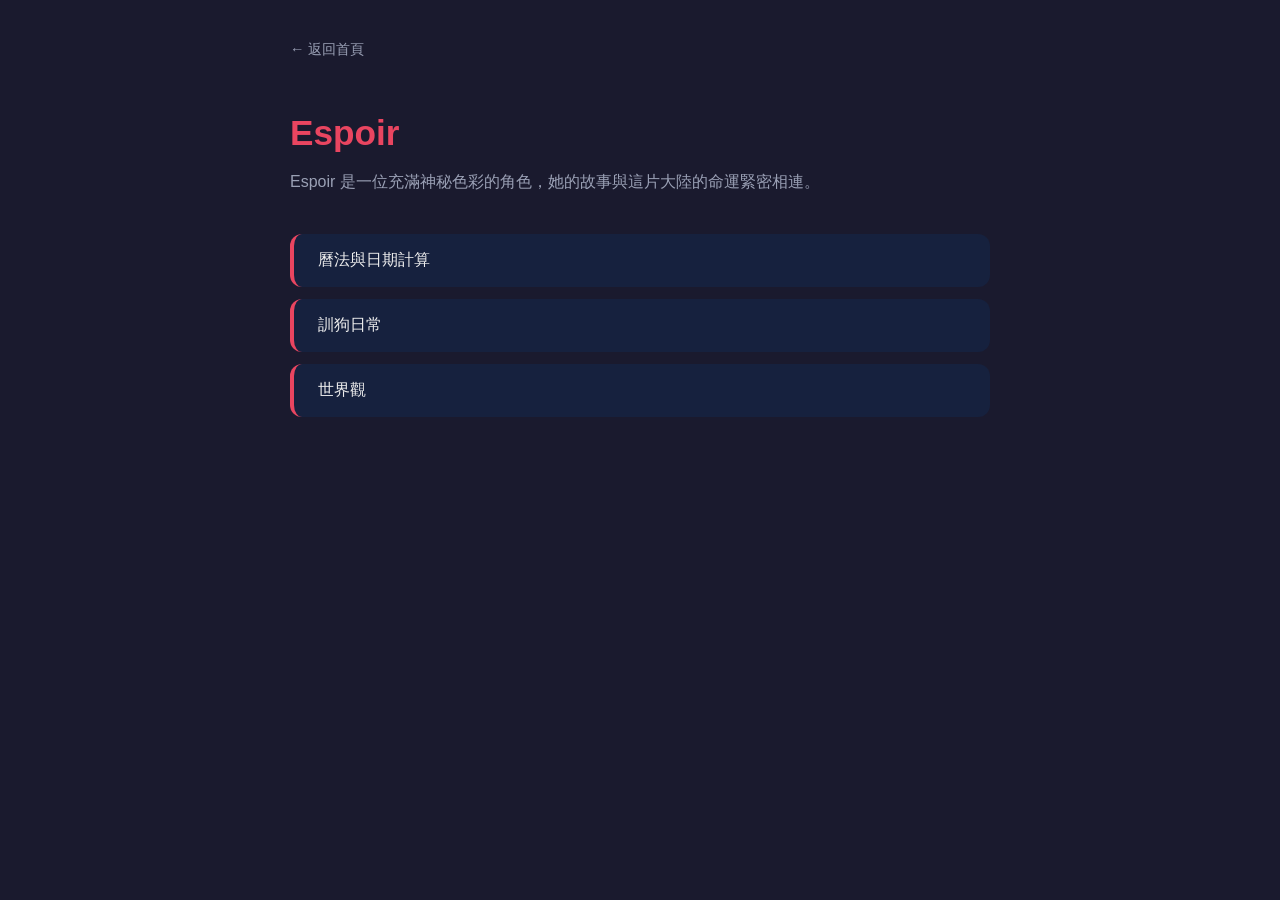
<file: character-espoir.html>
<!DOCTYPE html>
<html lang="zh-Hant">
<head>
  <meta charset="UTF-8">
  <meta name="viewport" content="width=device-width, initial-scale=1.0">
  <title>Espoir｜沉降</title>
  <style>
    body {
      margin: 0;
      font-family: "Microsoft JhengHei", sans-serif;
      background-color: #1a1a2e;
      color: #eee;
      padding: 40px 20px;
      max-width: 700px;
      margin: 0 auto;
    }
    .back {
      display: inline-block;
      color: #9aa0b5;
      text-decoration: none;
      margin-bottom: 30px;
      font-size: 0.9em;
    }
    .back:hover {
      color: #e94560;
    }
    h1 {
      color: #e94560;
      font-size: 2.2em;
      margin-bottom: 10px;
    }
    .desc {
      color: #9aa0b5;
      margin-bottom: 40px;
      line-height: 1.6;
    }
    .item-list a {
      display: block;
      background-color: #16213e;
      color: #eee;
      text-decoration: none;
      padding: 16px 24px;
      margin-bottom: 12px;
      border-radius: 12px;
      border-left: 4px solid #e94560;
      transition: background-color 0.2s;
    }
    .item-list a:hover {
      background-color: #1f2b4d;
    }
  </style>
</head>
<body>

  <a href="index.html" class="back">← 返回首頁</a>

  <h1>Espoir</h1>
  <p class="desc">Espoir 是一位充滿神秘色彩的角色，她的故事與這片大陸的命運緊密相連。</p>

  <div class="item-list">
  <a href="lore-calendar.html">曆法與日期計算</a>
  <a href="Espoir-side01.html">訓狗日常</a>
  <a href="lore-world.html">世界觀</a>
</div>

</body>
</html>
</file>
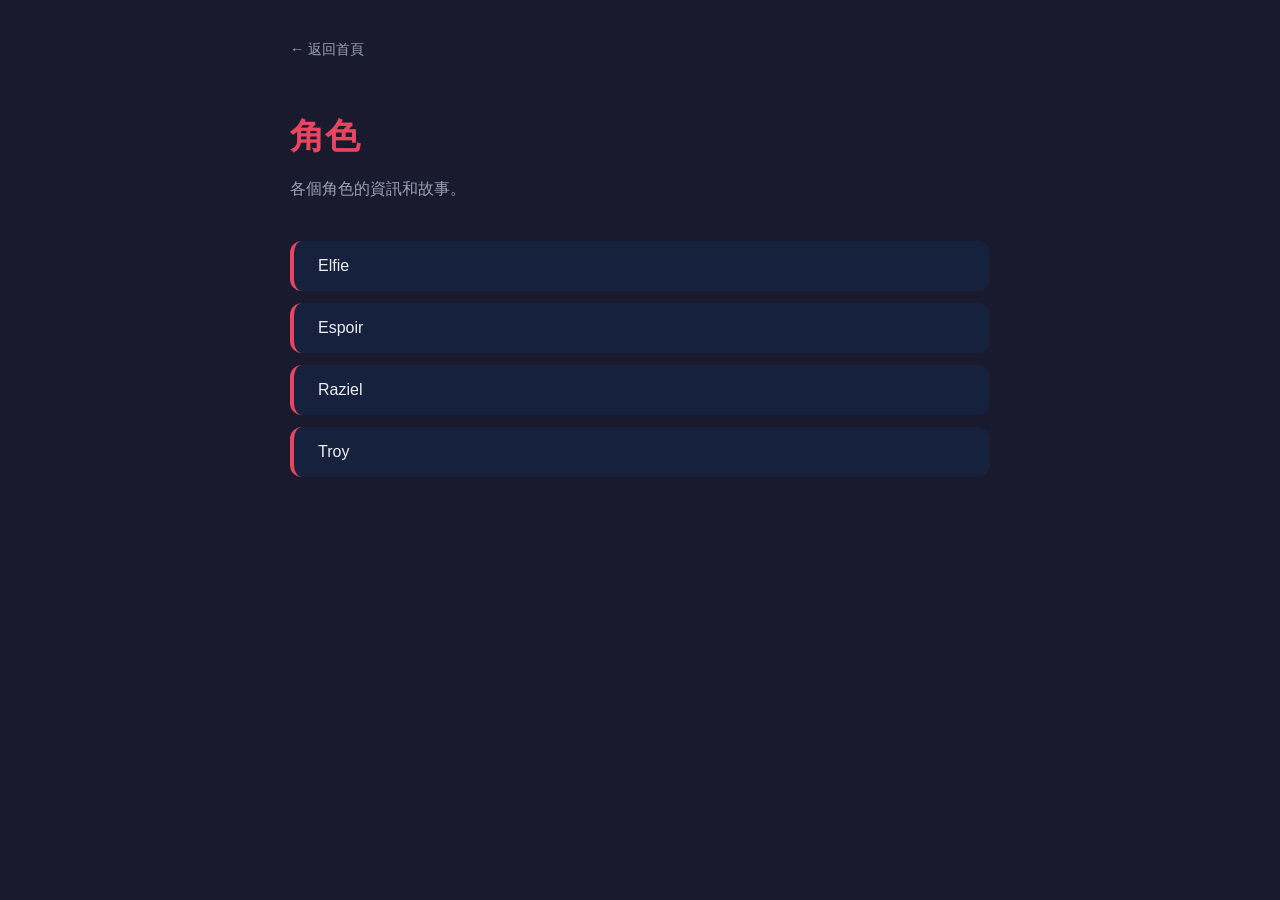
<file: characters.html>
<!DOCTYPE html>
<html lang="zh-Hant">
<head>
  <meta charset="UTF-8">
  <meta name="viewport" content="width=device-width, initial-scale=1.0">
  <title>角色｜沉降</title>
  <style>
    body {
      margin: 0;
      font-family: "Microsoft JhengHei", sans-serif;
      background-color: #1a1a2e;
      color: #eee;
      padding: 40px 20px;
      max-width: 700px;
      margin: 0 auto;
    }
    .back {
      display: inline-block;
      color: #9aa0b5;
      text-decoration: none;
      margin-bottom: 30px;
      font-size: 0.9em;
    }
    .back:hover {
      color: #e94560;
    }
    h1 {
      color: #e94560;
      font-size: 2.2em;
      margin-bottom: 10px;
    }
    .desc {
      color: #9aa0b5;
      margin-bottom: 40px;
      line-height: 1.6;
    }
    .item-list a {
      display: block;
      background-color: #16213e;
      color: #eee;
      text-decoration: none;
      padding: 16px 24px;
      margin-bottom: 12px;
      border-radius: 12px;
      border-left: 4px solid #e94560;
      transition: background-color 0.2s;
    }
    .item-list a:hover {
      background-color: #1f2b4d;
    }
  </style>
</head>
<body>

  <a href="index.html" class="back">← 返回首頁</a>

  <h1>角色</h1>
  <p class="desc">各個角色的資訊和故事。</p>

  <div class="item-list">
  <a href="character-elfie.html">Elfie</a>
  <a href="character-espoir.html">Espoir</a>
  <a href="character-raziel.html">Raziel</a>
  <a href="character-troy.html">Troy</a>
</div>

</body>
</html>
</file>
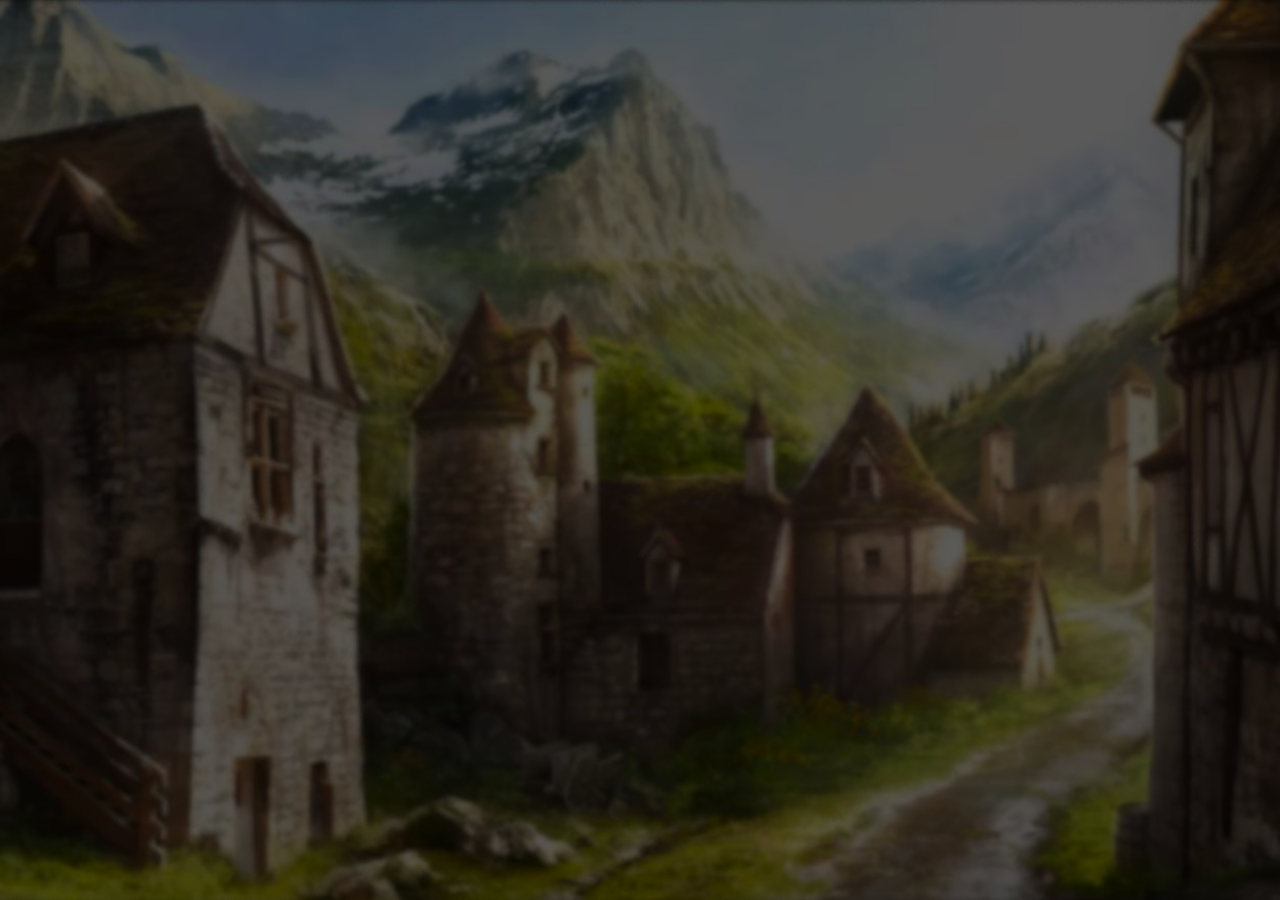
<file: dnd2.html>
<!DOCTYPE html>
<html lang="zh-Hant">
<head>
  <meta charset="UTF-8">
  <meta name="viewport" content="width=device-width, initial-scale=1.0">
  <title>第二章</title>
  <link rel="stylesheet" href="style.css">
</head>
<body>
  <!-- 這裡只放這一章的內容 -->
</body>
</html>
</file>
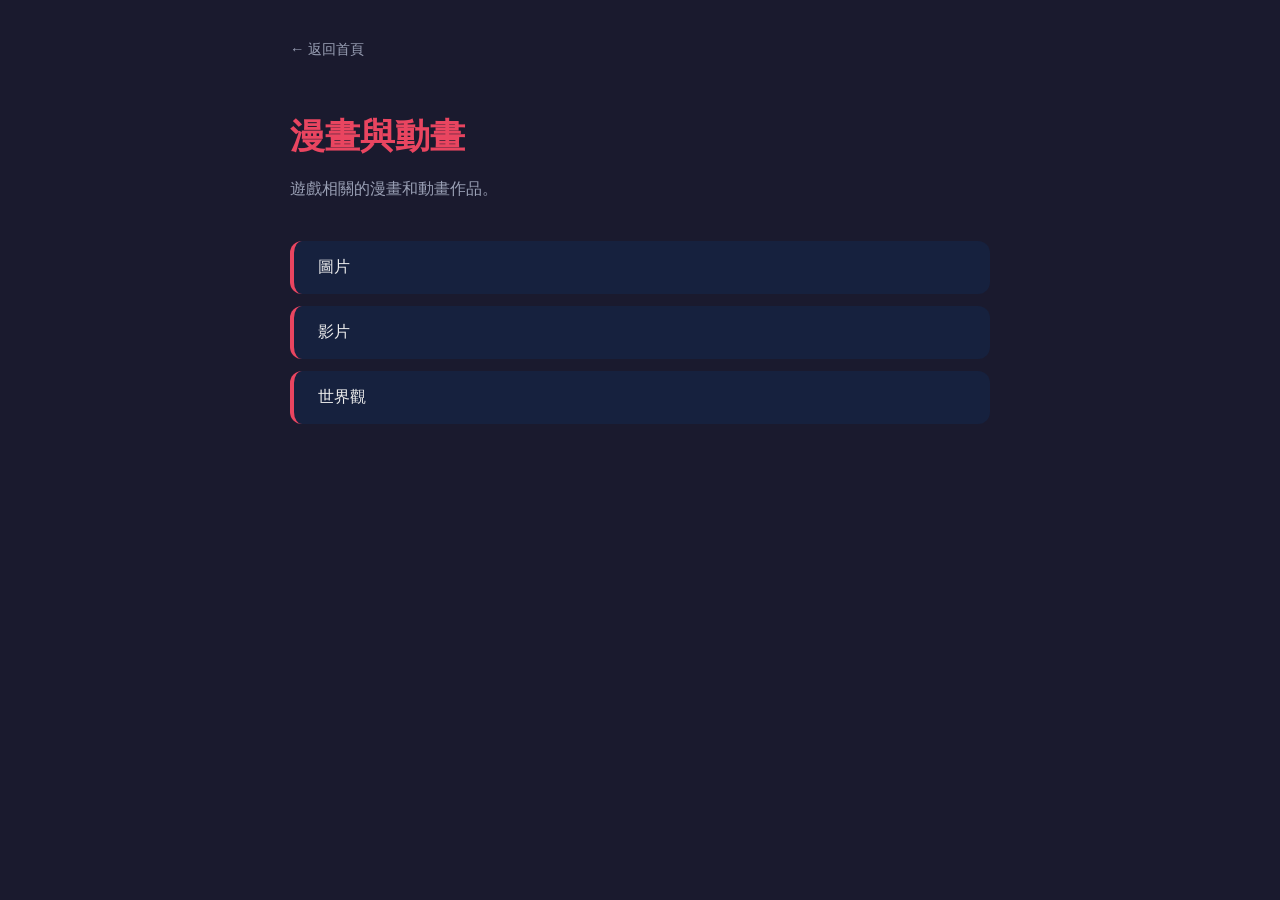
<file: gallery.html>
<!DOCTYPE html>
<html lang="zh-Hant">
<head>
  <meta charset="UTF-8">
  <meta name="viewport" content="width=device-width, initial-scale=1.0">
  <title>漫畫與動畫｜沉降</title>
  <style>
    body {
      margin: 0;
      font-family: "Microsoft JhengHei", sans-serif;
      background-color: #1a1a2e;
      color: #eee;
      padding: 40px 20px;
      max-width: 700px;
      margin: 0 auto;
    }
    .back {
      display: inline-block;
      color: #9aa0b5;
      text-decoration: none;
      margin-bottom: 30px;
      font-size: 0.9em;
    }
    .back:hover {
      color: #e94560;
    }
    h1 {
      color: #e94560;
      font-size: 2.2em;
      margin-bottom: 10px;
    }
    .desc {
      color: #9aa0b5;
      margin-bottom: 40px;
      line-height: 1.6;
    }
    .item-list a {
      display: block;
      background-color: #16213e;
      color: #eee;
      text-decoration: none;
      padding: 16px 24px;
      margin-bottom: 12px;
      border-radius: 12px;
      border-left: 4px solid #e94560;
      transition: background-color 0.2s;
    }
    .item-list a:hover {
      background-color: #1f2b4d;
    }
  </style>
</head>
<body>

  <a href="index.html" class="back">← 返回首頁</a>

  <h1>漫畫與動畫</h1>
  <p class="desc">遊戲相關的漫畫和動畫作品。</p>

  <div class="item-list">
  <a href="lore-calendar.html">圖片</a>
  <a href="lore-festivals.html">影片</a>
  <a href="lore-world.html">世界觀</a>
</div>

</body>
</html>
</file>
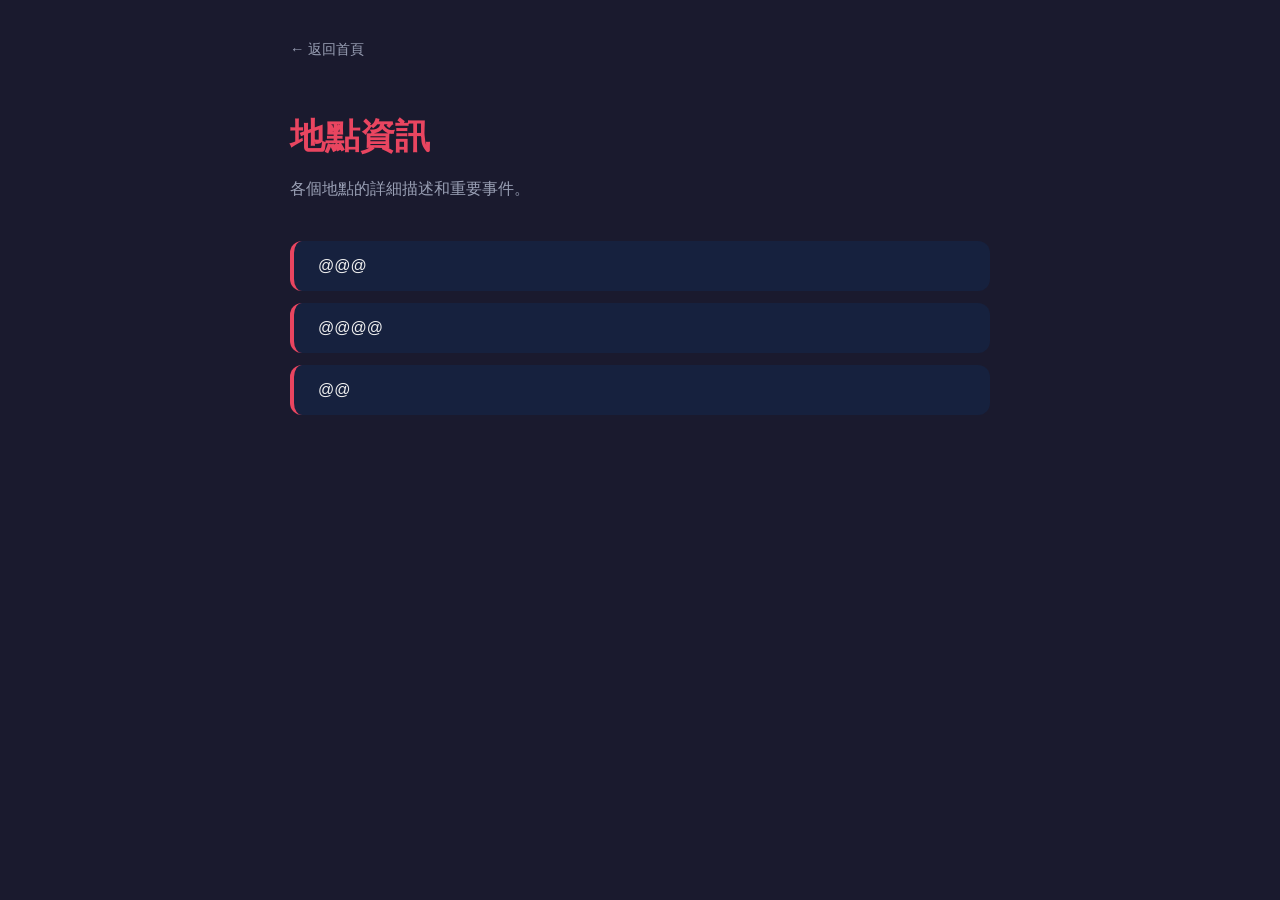
<file: locations.html>
<!DOCTYPE html>
<html lang="zh-Hant">
<head>
  <meta charset="UTF-8">
  <meta name="viewport" content="width=device-width, initial-scale=1.0">
  <title>地點資訊｜沉降</title>
  <style>
    body {
      margin: 0;
      font-family: "Microsoft JhengHei", sans-serif;
      background-color: #1a1a2e;
      color: #eee;
      padding: 40px 20px;
      max-width: 700px;
      margin: 0 auto;
    }
    .back {
      display: inline-block;
      color: #9aa0b5;
      text-decoration: none;
      margin-bottom: 30px;
      font-size: 0.9em;
    }
    .back:hover {
      color: #e94560;
    }
    h1 {
      color: #e94560;
      font-size: 2.2em;
      margin-bottom: 10px;
    }
    .desc {
      color: #9aa0b5;
      margin-bottom: 40px;
      line-height: 1.6;
    }
    .item-list a {
      display: block;
      background-color: #16213e;
      color: #eee;
      text-decoration: none;
      padding: 16px 24px;
      margin-bottom: 12px;
      border-radius: 12px;
      border-left: 4px solid #e94560;
      transition: background-color 0.2s;
    }
    .item-list a:hover {
      background-color: #1f2b4d;
    }
  </style>
</head>
<body>

  <a href="index.html" class="back">← 返回首頁</a>

  <h1>地點資訊</h1>
  <p class="desc">各個地點的詳細描述和重要事件。</p>

  <div class="item-list">
  <a href="lore-calendar.html">@@@</a>
  <a href="lore-festivals.html">@@@@</a>
  <a href="lore-world.html">@@</a>
</div>

</body>
</html>
</file>
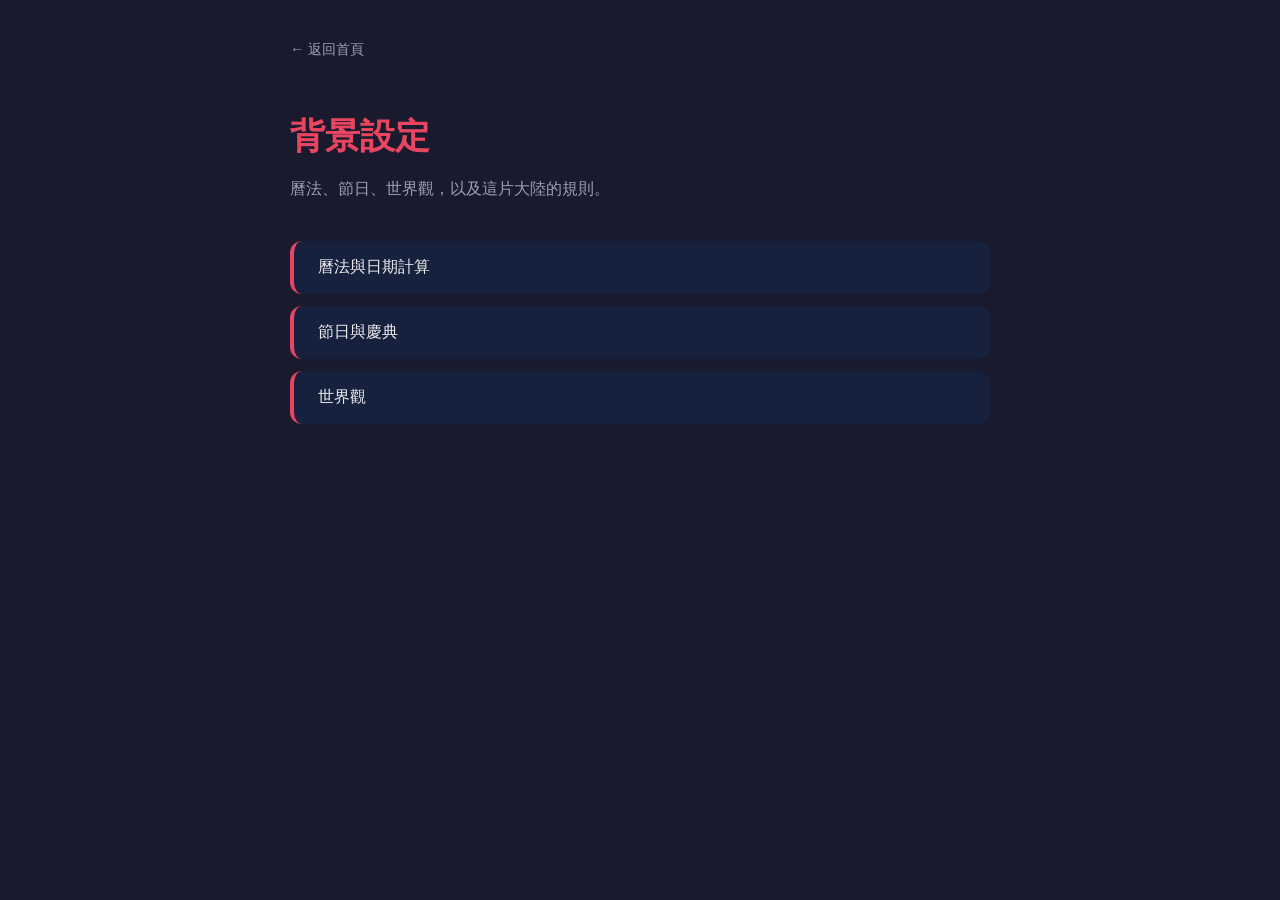
<file: lore.html>
<!DOCTYPE html>
<html lang="zh-Hant">
<head>
  <meta charset="UTF-8">
  <meta name="viewport" content="width=device-width, initial-scale=1.0">
  <title>背景設定｜沉降</title>
  <style>
    body {
      margin: 0;
      font-family: "Microsoft JhengHei", sans-serif;
      background-color: #1a1a2e;
      color: #eee;
      padding: 40px 20px;
      max-width: 700px;
      margin: 0 auto;
    }
    .back {
      display: inline-block;
      color: #9aa0b5;
      text-decoration: none;
      margin-bottom: 30px;
      font-size: 0.9em;
    }
    .back:hover {
      color: #e94560;
    }
    h1 {
      color: #e94560;
      font-size: 2.2em;
      margin-bottom: 10px;
    }
    .desc {
      color: #9aa0b5;
      margin-bottom: 40px;
      line-height: 1.6;
    }
    .item-list a {
      display: block;
      background-color: #16213e;
      color: #eee;
      text-decoration: none;
      padding: 16px 24px;
      margin-bottom: 12px;
      border-radius: 12px;
      border-left: 4px solid #e94560;
      transition: background-color 0.2s;
    }
    .item-list a:hover {
      background-color: #1f2b4d;
    }
  </style>
</head>
<body>

  <a href="index.html" class="back">← 返回首頁</a>

  <h1>背景設定</h1>
  <p class="desc">曆法、節日、世界觀，以及這片大陸的規則。</p>

  <div class="item-list">
    <a href="lore-calendar.html">曆法與日期計算</a>
    <a href="lore-festivals.html">節日與慶典</a>
    <a href="lore-world.html">世界觀</a>
  </div>

</body>
</html>
</file>
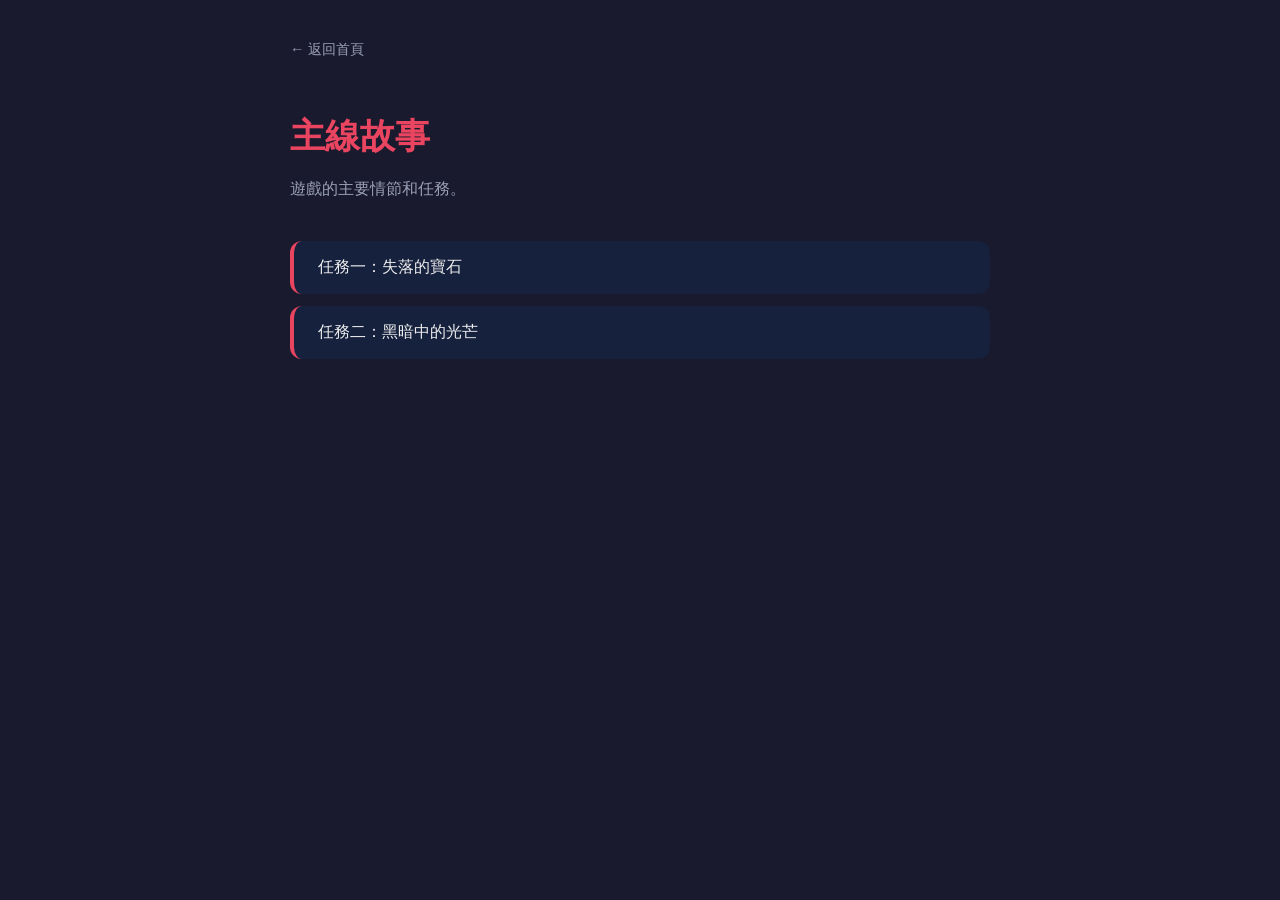
<file: main.html>
<!DOCTYPE html>
<html lang="zh-Hant">
<head>
  <meta charset="UTF-8">
  <meta name="viewport" content="width=device-width, initial-scale=1.0">
  <title>主線故事｜沉降</title>
  <style>
    body {
      margin: 0;
      font-family: "Microsoft JhengHei", sans-serif;
      background-color: #1a1a2e;
      color: #eee;
      padding: 40px 20px;
      max-width: 700px;
      margin: 0 auto;
    }
    .back {
      display: inline-block;
      color: #9aa0b5;
      text-decoration: none;
      margin-bottom: 30px;
      font-size: 0.9em;
    }
    .back:hover {
      color: #e94560;
    }
    h1 {
      color: #e94560;
      font-size: 2.2em;
      margin-bottom: 10px;
    }
    .desc {
      color: #9aa0b5;
      margin-bottom: 40px;
      line-height: 1.6;
    }
    .item-list a {
      display: block;
      background-color: #16213e;
      color: #eee;
      text-decoration: none;
      padding: 16px 24px;
      margin-bottom: 12px;
      border-radius: 12px;
      border-left: 4px solid #e94560;
      transition: background-color 0.2s;
    }
    .item-list a:hover {
      background-color: #1f2b4d;
    }
  </style>
</head>
<body>

  <a href="index.html" class="back">← 返回首頁</a>

  <h1>主線故事</h1>
  <p class="desc">遊戲的主要情節和任務。</p>

  <div class="item-list">
  <a href="quest-1.html">任務一：失落的寶石</a>
  <a href="quest-2.html">任務二：黑暗中的光芒</a>
</div>

</body>
</html>
</file>
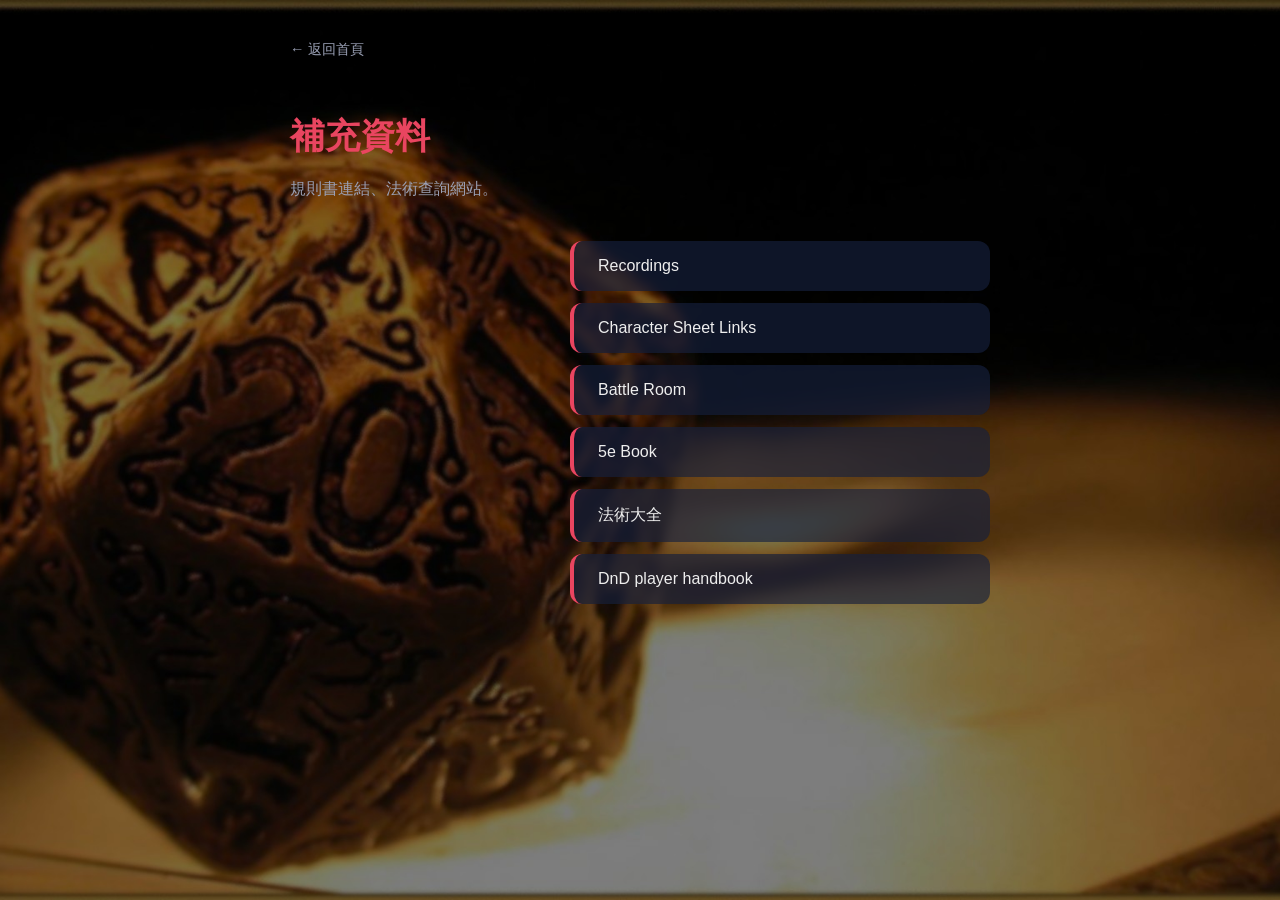
<file: resources.html>
<!DOCTYPE html>
<html lang="zh-Hant">
<head>
  <meta charset="UTF-8">
  <meta name="viewport" content="width=device-width, initial-scale=1.0">
  <title>補充資料｜沉降</title>
  <style>
    body {
      margin: 0;
      font-family: "Microsoft JhengHei", sans-serif;
      background-color: #1a1a2e;
      background-image: url("openbg01.jpg");
      background-size: cover;
      background-position: center;
      background-attachment: fixed;
      color: #eee;
      padding: 40px 20px;
      max-width: 700px;
      margin: 0 auto;
    }
    .back {
      display: inline-block;
      color: #9aa0b5;
      text-decoration: none;
      margin-bottom: 30px;
      font-size: 0.9em;
    }
    .back:hover {
      color: #e94560;
    }
    h1 {
      color: #e94560;
      font-size: 2.2em;
      margin-bottom: 10px;
    }
    .desc {
      color: #9aa0b5;
      margin-bottom: 40px;
      line-height: 1.6;
    }
      .item-list {
    margin-left: auto;
    max-width: 420px;
  }

  .item-list a {
    display: block;
    background-color: rgba(22, 33, 62, 0.65);
    color: #eee;
    text-decoration: none;
    padding: 16px 24px;
    margin-bottom: 12px;
    border-radius: 12px;
    border-left: 4px solid #e94560;
    transition: background-color 0.2s;
    backdrop-filter: blur(4px);
  }

  .item-list a:hover {
    background-color: rgba(31, 43, 77, 0.85);
  }
  </style>
</head>
<body>

  <a href="index.html" class="back">← 返回首頁</a>

  <h1>補充資料</h1>
  <p class="desc">規則書連結、法術查詢網站。</p>

  <div class="item-list">
  <a href="https://drive.google.com/drive/folders/1emVws8-busBF6EQCchSNaBWT-LrE2FnQ?hl=zh-TW" target="_blank">Recordings</a>
  <a href="https://www.dndbeyond.com/characters" target="_blank">Character Sheet Links</a>
  <a href="https://www.owlbear.rodeo/room/m5TS3RVr_l-B/The%20Abuzz%20Noise" target="_blank">Battle Room</a>
  <a href="https://5echm.kagangtuya.top/?page=%E7%8E%A9%E5%AE%B6%E6%89%8B%E5%86%8C2024%2F%E8%A3%85%E5%A4%87%2F%E5%86%92%E9%99%A9%E8%A3%85%E5%A4%87.htm" target="_blank">5e Book</a>
  <a href="https://dnd5e.wikidot.com/spells" target="_blank">法術大全</a>
  <a href="https://online.anyflip.com/mldog/ynbn/mobile/index.html" target="_blank">DnD player handbook</a>
</div>

</body>
</html>
</file>
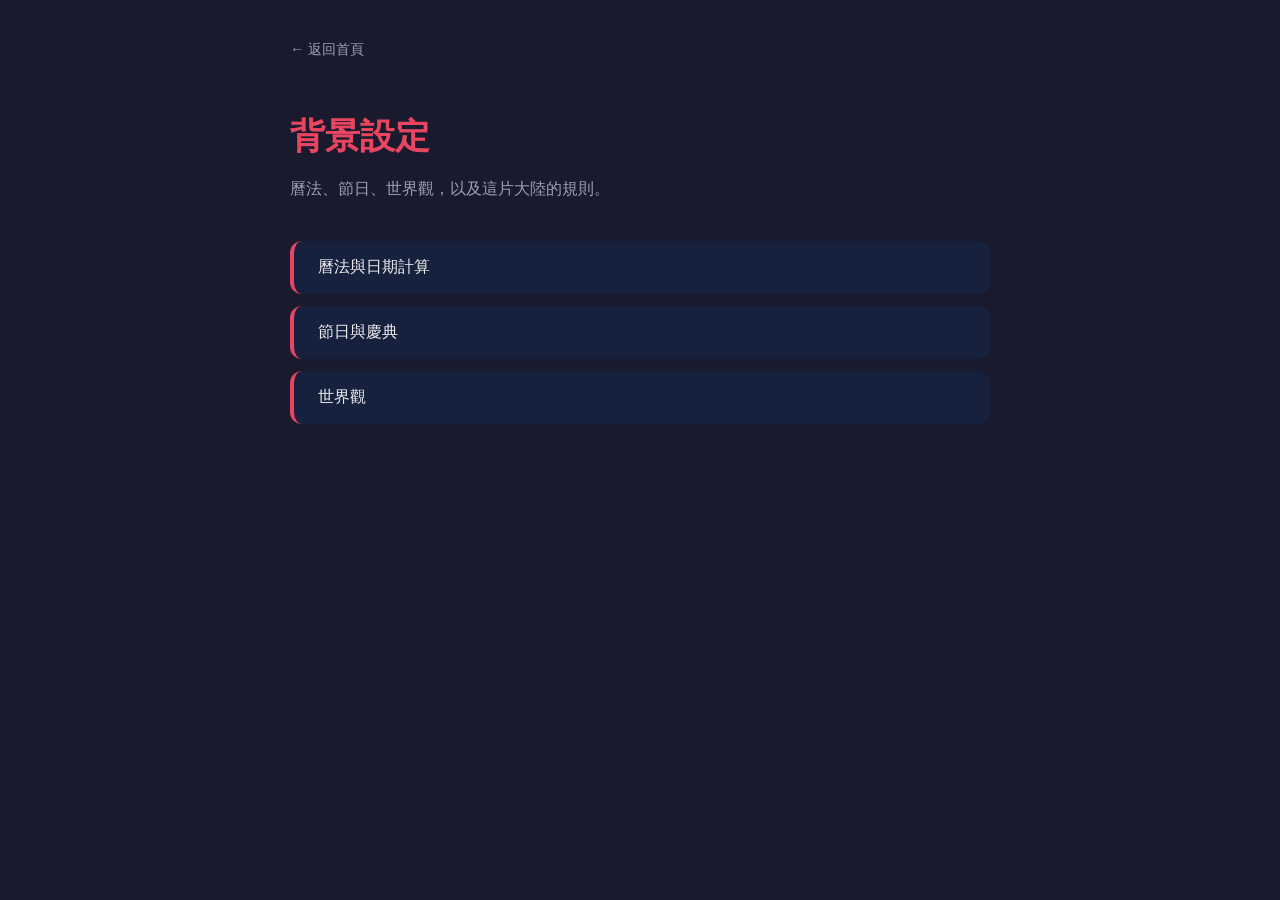
<file: Z0category-template.html>
<!DOCTYPE html>
<html lang="zh-Hant">
<head>
  <meta charset="UTF-8">
  <meta name="viewport" content="width=device-width, initial-scale=1.0">
  <title>分類名稱｜沉降</title>
  <style>
    body {
      margin: 0;
      font-family: "Microsoft JhengHei", sans-serif;
      background-color: #1a1a2e;
      color: #eee;
      padding: 40px 20px;
      max-width: 700px;
      margin: 0 auto;
    }
    .back {
      display: inline-block;
      color: #9aa0b5;
      text-decoration: none;
      margin-bottom: 30px;
      font-size: 0.9em;
    }
    .back:hover {
      color: #e94560;
    }
    h1 {
      color: #e94560;
      font-size: 2.2em;
      margin-bottom: 10px;
    }
    .desc {
      color: #9aa0b5;
      margin-bottom: 40px;
      line-height: 1.6;
    }
    .item-list a {
      display: block;
      background-color: #16213e;
      color: #eee;
      text-decoration: none;
      padding: 16px 24px;
      margin-bottom: 12px;
      border-radius: 12px;
      border-left: 4px solid #e94560;
      transition: background-color 0.2s;
    }
    .item-list a:hover {
      background-color: #1f2b4d;
    }
  </style>
</head>
<body>

  <a href="index.html" class="back">← 返回首頁</a>

  <h1>背景設定</h1>
  <p class="desc">曆法、節日、世界觀，以及這片大陸的規則。</p>

  <div class="item-list">
  <a href="lore-calendar.html">曆法與日期計算</a>
  <a href="lore-festivals.html">節日與慶典</a>
  <a href="lore-world.html">世界觀</a>
</div>

</body>
</html>
</file>
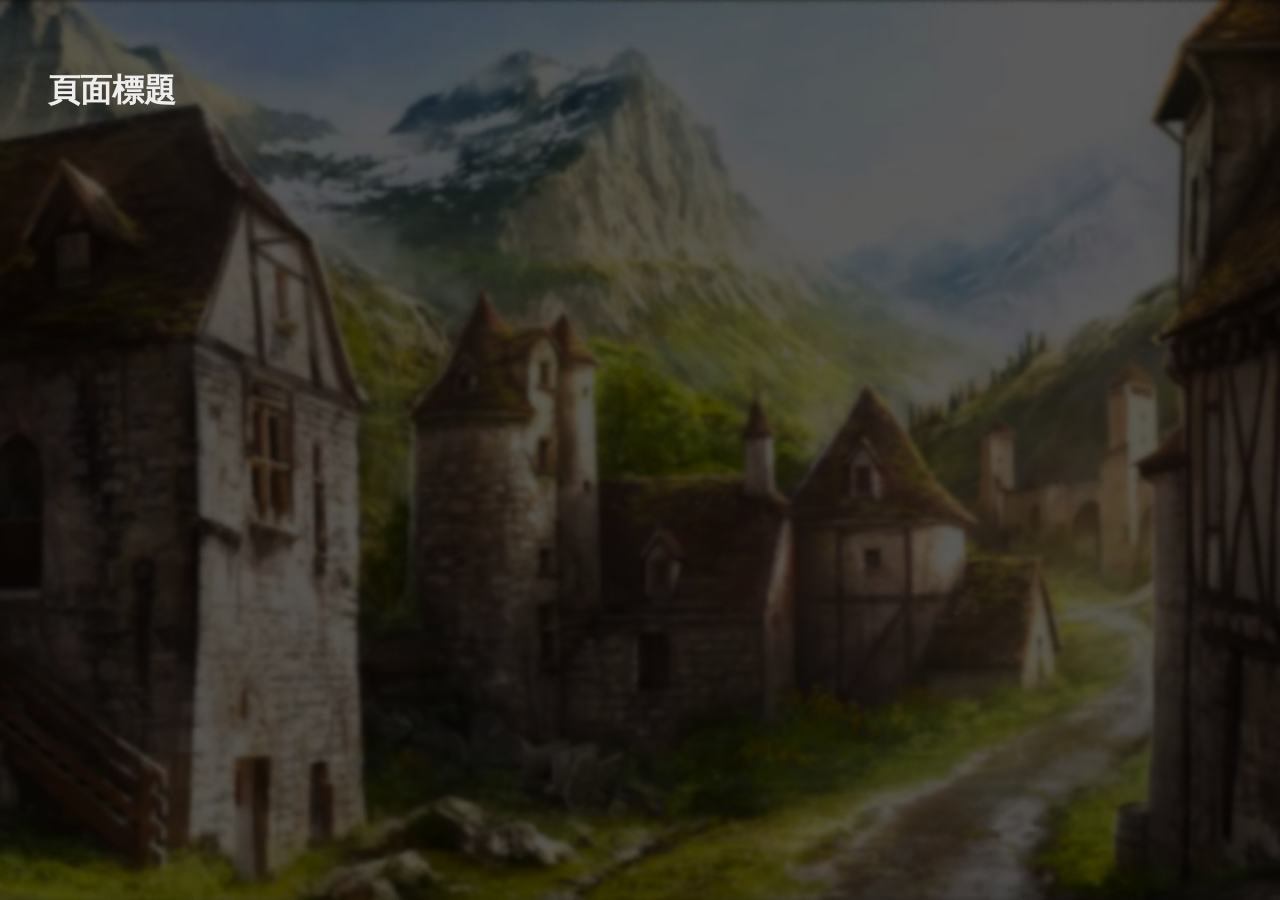
<file: Z0template.html>
<!DOCTYPE html>
<html lang="zh-Hant">
<head>
  <meta charset="UTF-8">
  <meta name="viewport" content="width=device-width, initial-scale=1.0">
  <title>頁面標題</title>
  <link rel="stylesheet" href="style.css">
</head>
<body>
  <h1>頁面標題</h1>

  <!-- 內容放這裡 -->

  <script>
    // 這一頁需要的 JS 放這裡（如果沒有就刪掉）
  </script>
</body>
</html>
</file>
<file: style.css>
body {
    background-color: #1a1a2e;
    background-image: url("bg.jpg");
    background-size: cover;
    background-position: center;
    background-attachment: fixed;
    font-family: "Noto Serif TC", "PMingLiU", serif;
    padding: 40px;
    color: #eee;
  }

  .dialogue-box {
    display: flex;
    align-items: flex-start;
    margin-bottom: 24px;
    max-width: 700px;
  }

  .portrait {
    width: 80px;
    height: 80px;
    border-radius: 50%;
    object-fit: cover;
    margin-right: 16px;
    border: 3px solid #e9456000;
    flex-shrink: 0;
  }

  .bubble {
    background-color: rgba(22, 33, 62, 0.4);
    backdrop-filter: blur(8px);
    border: 1px solid rgba(0, 0, 0, 0.3);
    border-radius: 12px;
    padding: 12px 18px;
    position: relative;
  }

  .bubble::before {
    content: "";
    position: absolute;
    left: -10px;
    top: 24px;
    border-top: 8px solid transparent;
    border-bottom: 8px solid transparent;
    border-right: 10px solid rgba(22, 33, 62, 0.4);
  }

  .name {
    color: #e94560;
    font-weight: bold;
    display: block;
    margin-bottom: 4px;
  }

  .bubble.espoir .name { color: #e94560; }
  .bubble.espoir_mom .name { color: #4a9eff; }
  .bubble.espoir_dad .name { color: #34adb6; }

  .text {
    line-height: 1.6;
  }

  .narration {
    max-width: 700px;
    margin-bottom: 24px;
    padding-left: 96px;
    color: #9aa0b5;
    line-height: 1.8;
    font-style: italic;
  }

  .scene {
    opacity: 0;
    transition: opacity 0.6s;
  }

  .back {
  display: inline-block;
  color: #9aa0b5;
  text-decoration: none;
  margin-bottom: 30px;
  font-size: 0.9em;
}

.back:hover {
  color: #ff002b;
}
</file>
